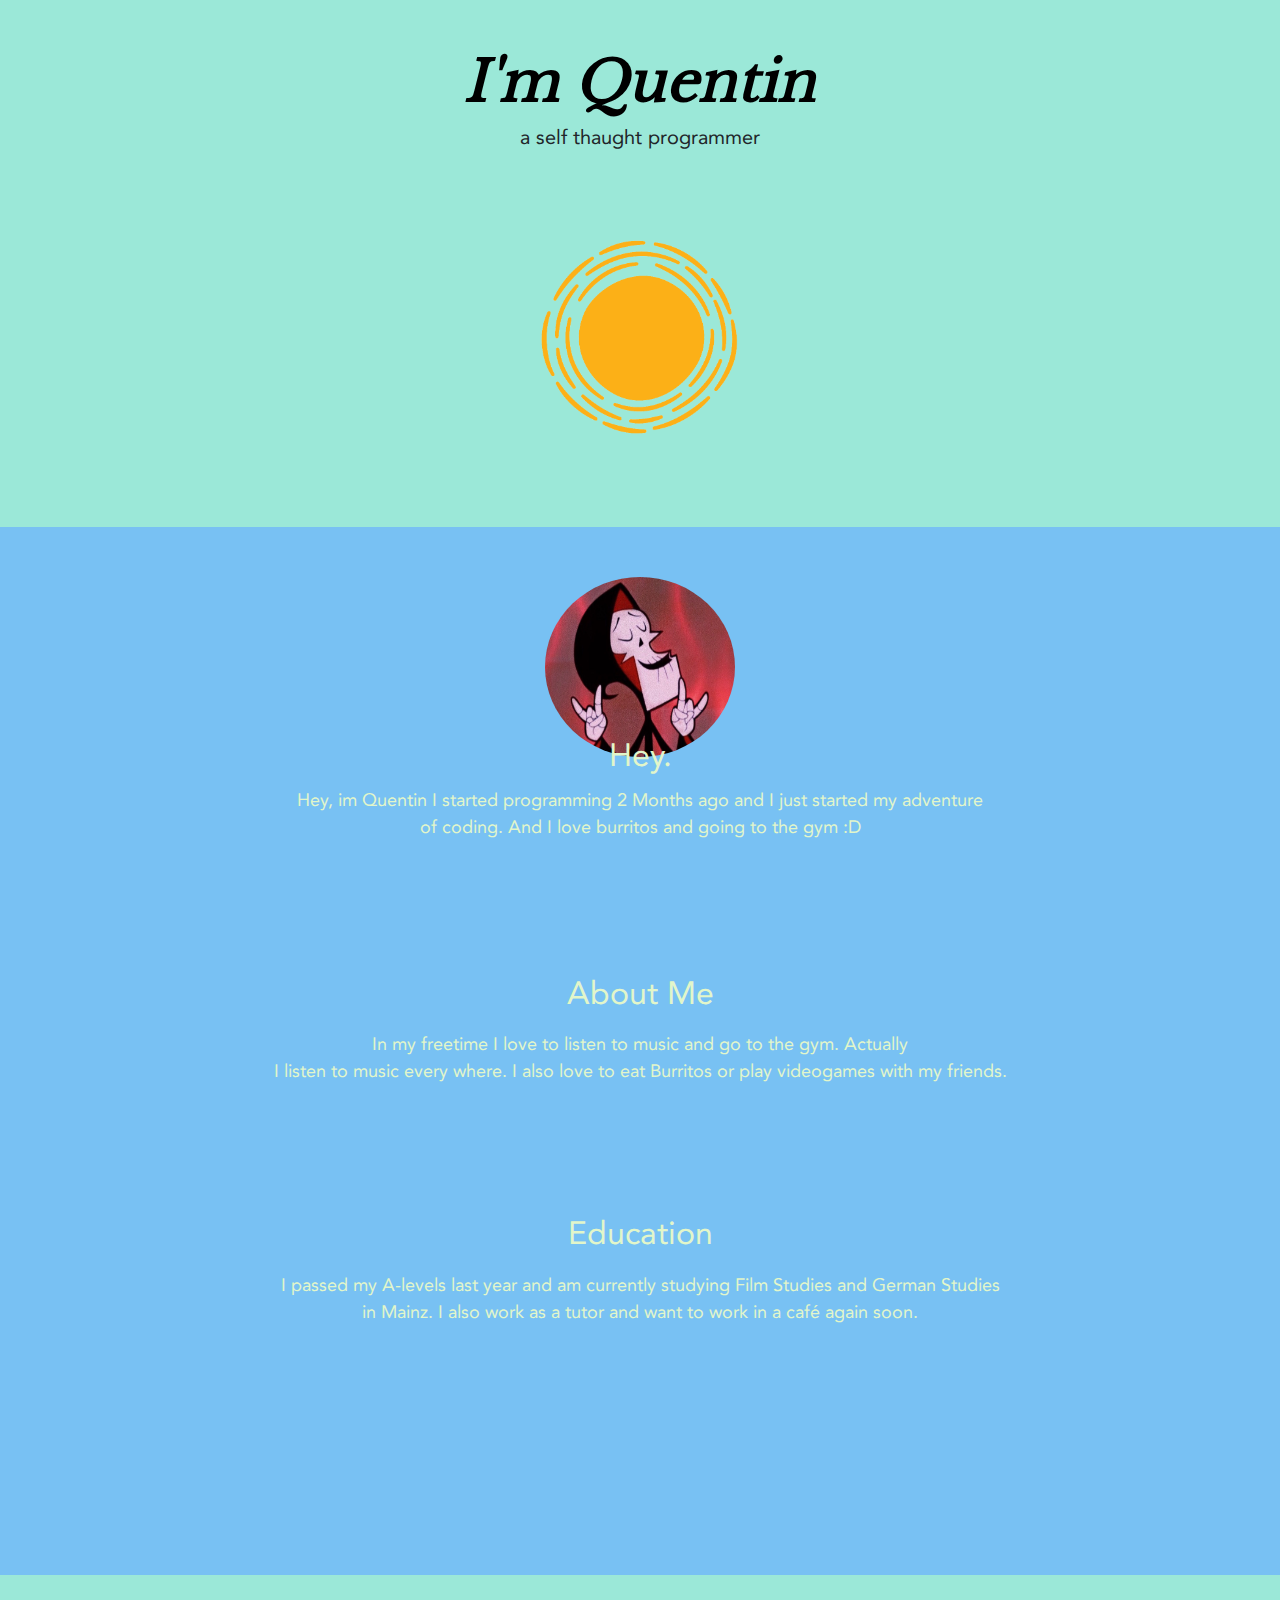
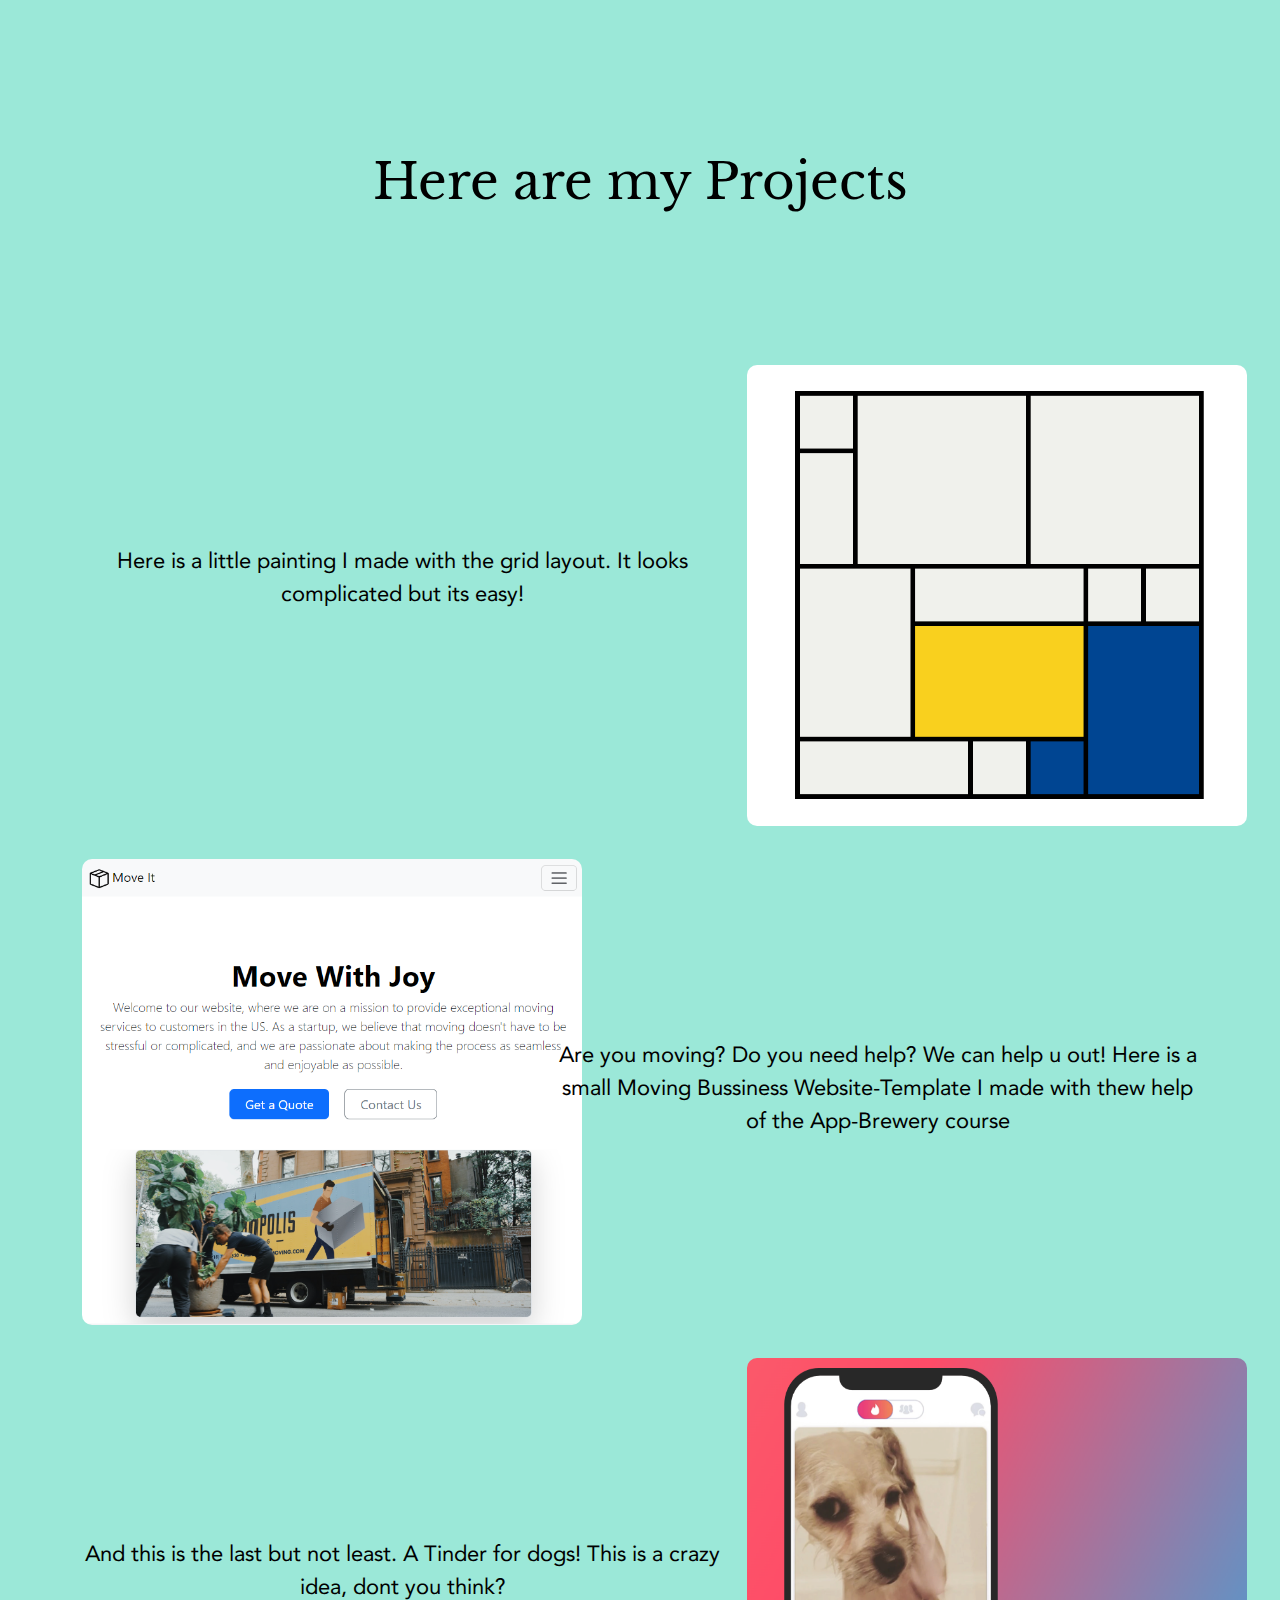
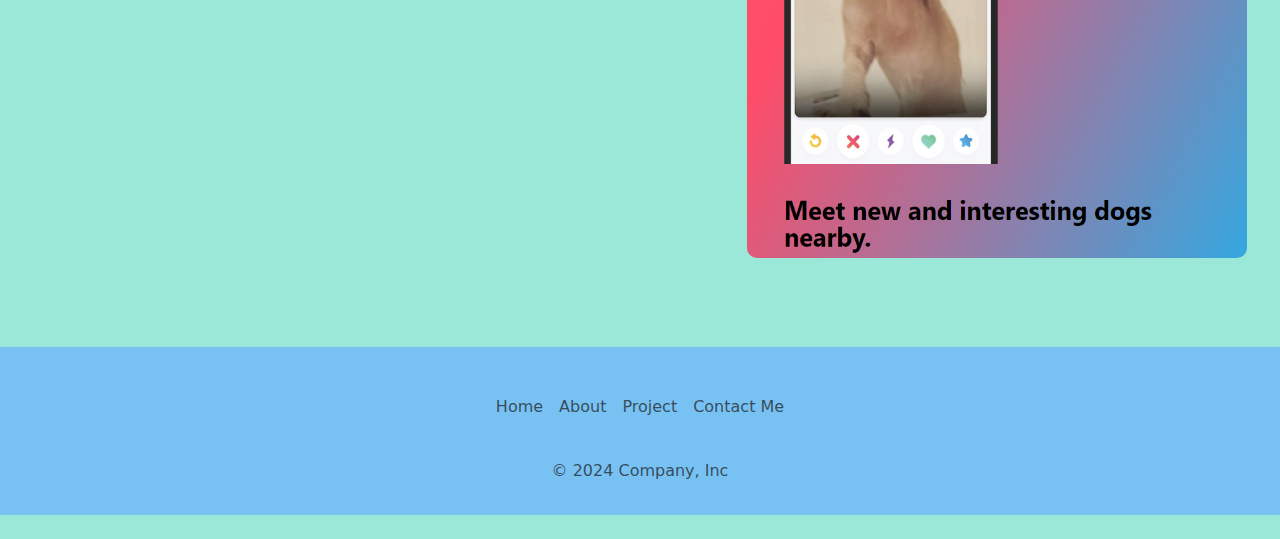
<file: index.html>
<!DOCTYPE html>
<html lang="en">
<head>
    <meta charset="UTF-8">
    <meta name="viewport" content="width= , initial-scale=1.0">
    <title>Hey I'm Quentin</title>
    <link href="https://cdn.jsdelivr.net/npm/bootstrap@5.3.3/dist/css/bootstrap.min.css" rel="stylesheet" integrity="sha384-QWTKZyjpPEjISv5WaRU9OFeRpok6YctnYmDr5pNlyT2bRjXh0JMhjY6hW+ALEwIH" crossorigin="anonymous">

    <link rel="stylesheet" href="style.css">
</head>
<body>
<!-- A hero section that provides a brief introduction to you and your background. -->
<section id="hero" class="Background">
<div class="px-4 pt-5 my-10 text-center">
    <h1  id="title" class="display-4 fw-bold text-body-emphasis">I'm Quentin</h1>
    <div class="col-lg-6 mx-auto">
      <p id="poftitle" class="lead mb-4 ">a self thaught programmer</p>
    </div>
    <div class="overflow-hidden" style="max-height: 80vh;">
      <div class="container px-5">
        <img src="./images/sun.png" class="img-fluid rounded-3  mb-2" alt="sun image" width="300" loading="lazy">
      </div>
    </div>
  </div>
</section>

<!-- Hey Section -->
<section class="hey-section Background2" id="about">
  
  <div class="img-section"><img class="ppic" src="./images/Profilepic.jpg" alt="Skull" height="180" width="190" id="pimg">
  </div>
  <div class="text">
    <p id="text" class="hey-text">Hey, im Quentin I started programming 2 Months ago and I just started my adventure<br> of coding. And I love burritos and going to the gym :D</p>
   
   
   
    
  </div>
  
  <h2 class="hey">Hey.</h2>
</section>

<!-- About Me Section  -->
<section class="aboutMe-section">
  <h2 class="aboutMe-heading">About Me</h2> 
  <p class="aboutMe-paragraph">In my freetime I love to listen to music and go to the gym. Actually<br> I listen to music every where. I also love to eat Burritos or play videogames with my friends.</p>


</section>

<!-- Education Section -->
<section class="education-section">
  <h2 class="education-heading">Education</h2>
  <p class="education-pharagraph">I passed my A-levels last year and am currently studying Film Studies and German Studies<br> in Mainz. I also work as a tutor and want to work in a café again soon.</p>
  <h2 class="project-heading" id="project">Here are my Projects</h2>
</section>

<!-- Project Section -->
<section class="project-section">
  <div class="container marketing">

    


    <!-- START THE FEATURETTES -->

    <hr class="featurette-divider">

    <div class="row featurette">
      <div class="col-md-7" id="img">
       
        <p class="lead paragraph-black" id="project-1-text">Here is a little painting I made with the grid layout. It looks complicated but its easy!</p>
      </div>
      <div class="col-md-5">
       <img src="./images/mondarian.PNG" width="500px" alt="mondarian project" class="img" id="project-1-img">
      </div>
    </div>

    <hr class="featurette-divider">

    <div class="row featurette">
      <div class="col-md-7 order-md-3" id="img">
        
        <p class="lead paragraph-black" id="project-2-text">Are you moving? Do you need help? We can help u out! Here is a small Moving Bussiness Website-Template I made with thew help of the App-Brewery course</p>
      </div>
      <div class="col-md-5 order-md-2">
        <img src="./images/website.PNG" width="500px"  alt="website" id="project-2-img">
      </div>
    </div>

    <hr class="featurette-divider">

    <div class="row featurette">
      <div class="col-md-7" id="img">
        
        <p class="lead paragraph-black" id="project-3-text" >And this is the last but not least. A Tinder for dogs! This is a crazy idea, dont you think?</p>
      </div>
      <div class="col-md-5 mb-5">
        <img src="./images/tindog.PNG" width="500px" height="500px"  alt="tindog project" id="project-3-img">
      </div>
    </div>

    <hr class="featurette-divider">

    <!-- /END THE FEATURETTES -->

  </div>
  

</section>

<!-- Footer -->
<section class="footer Background2" id="footer">
  <footer class="py-3 my-4" >
    <ul class="nav justify-content-center  pb-3 mb-3 mt-4">
      <li class="nav-item"><a href="#hero" class="nav-link px-2 text-body-secondary">Home</a></li>
      <li class="nav-item"><a href="#about" class="nav-link px-2 text-body-secondary">About</a></li>
      <li class="nav-item"><a href="#project" class="nav-link px-2 text-body-secondary">Project</a></li>
      <li class="nav-item"><a href="./contact.html" class="nav-link px-2 text-body-secondary">Contact Me</a></li>
      
    </ul>
    <p class="text-center text-body-secondary">© 2024 Company, Inc</p>
  </footer>
</section>

    <script src="https://cdn.jsdelivr.net/npm/bootstrap@5.3.3/dist/js/bootstrap.bundle.min.js" integrity="sha384-YvpcrYf0tY3lHB60NNkmXc5s9fDVZLESaAA55NDzOxhy9GkcIdslK1eN7N6jIeHz" crossorigin="anonymous"></script>
</body>
</html>
</file>
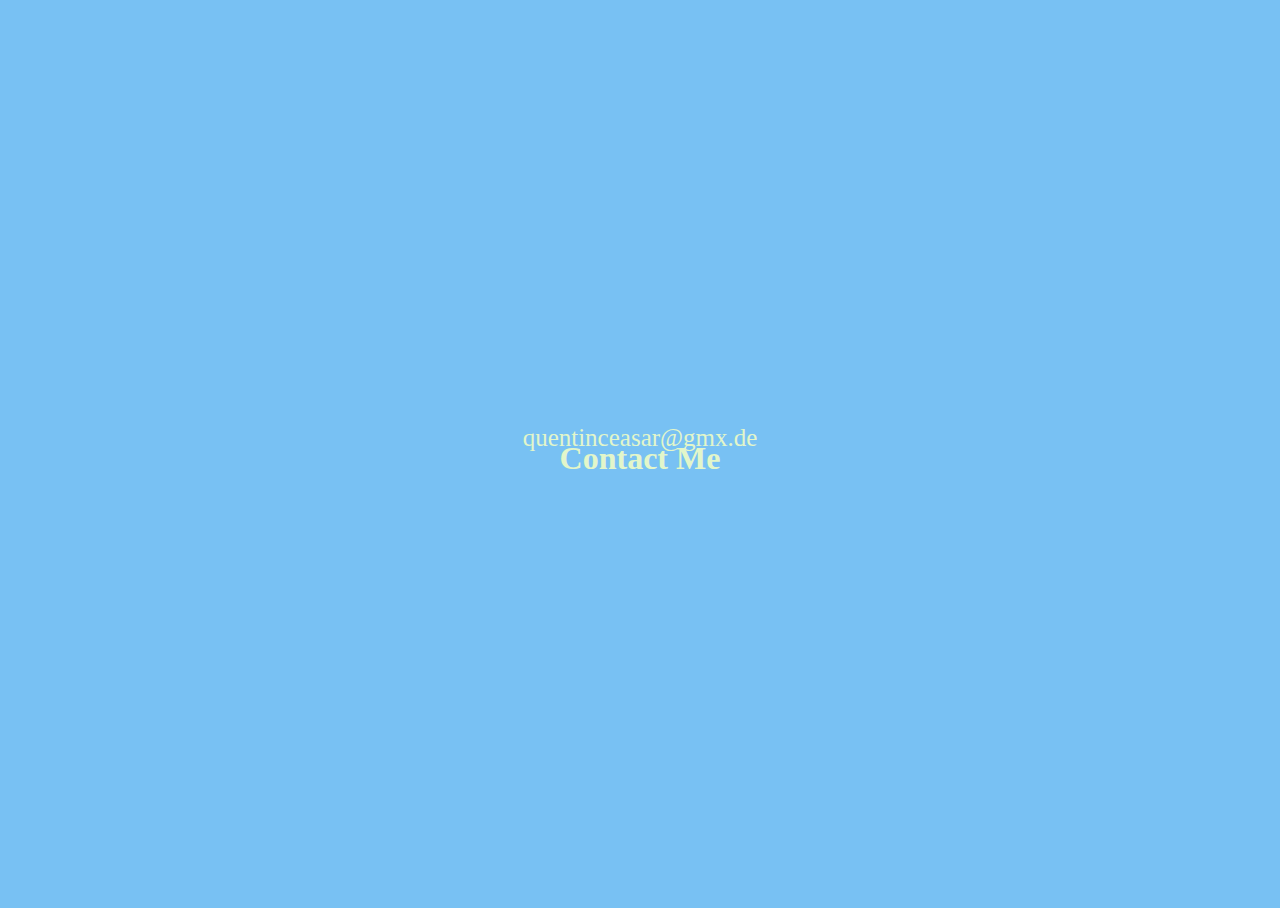
<file: contact.html>
<!DOCTYPE html>
<html lang="en">
<head>
    <meta charset="UTF-8">
    <meta name="viewport" content="width=device-width, initial-scale=1.0">
    <title>Contact Me</title>
    <link rel="stylesheet" href="style2.css">
</head>
<body>
    <div class="container">
        <h1>Contact Me</h1><br>
        
        
    </div>
    
<div class="text-container">
    <p>quentinceasar@gmx.de</p>
    
</div>
</body>
</html>
</file>
<file: style.css>
@font-face {
    font-family: Bask;
    src: url(./fonts/LibreBaskerville-Regular.ttf);
}
@font-face {
    font-family: Avenir;
    src: url(./fonts/avenir_roman_12.otf);
}
@media (max-width: 468px){
    #project{
        text-align: center;
        
        
    }
    #about{

margin-right:-10px;   
margin-left: 40px; 
}
    #hero{
    margin-left: 40px}

    #pimg{
        margin-right: 0px;
    }
    .hey{
        margin-top: -50px;
       
        
    }
    .hey-text{
        margin-top: 100px;
       
        
    }
 p#text.hey-text{
    width: 400px;  
 }   
 h2.aboutMe-heading{
        margin-left:  50px;
        margin-bottom: 0px;
        
}
p.aboutMe-paragraph{
    margin-left: 50px;
    width: 420px;
    
}  
.education-heading{
    margin-left: 45px;
    margin-top: -30px;
}
p.education-pharagraph{
    margin-left: 50px ;
    width: 420px;
}
h2#project.project-heading{
    margin-left: 40px;
}
p.lead.paragraph-black{
    margin-left: 40px;
    
}
#project-1-text{
    margin-top: -200px;
}
#project-1-img{
    margin-top: -50px;
    padding-right: 15px;
    border-radius: 10px;
}
#project-2-text{
    margin-top: -150px;
}
#project-2-img{
    margin-top: 50px;
    padding-right: 15px;
}
#project-3-text{
    margin-top: -160px;
}
#project-3-img{
    margin-top: -10px;
    padding-right: 15px;
}
#footer{
    margin-left: 40px;
}
}

.Background{
    background-color: #9BE8D8;
}
.Background2{
    background-color: #78C1F3;
}
.Background3{
    background-color: #E2F6CA;
}
body{
    background-color: #9BE8D8;
    overflow:auto ;
}
#title{
    font-family: Bask;
    font-style: italic;
    color: #E2F6CA;
}
#poftitle{
    font-family:  Avenir;
}
.ppic{
    border-radius: 50%;
    margin-top: 50px;

}
.img-section{
    display: flex;
    height: 100vh;
    justify-content: center;
    
}
h2{
    justify-content: center;
    display: flex;
    padding-bottom: 20px;
    padding-top: 20px ;
    font-family: Avenir;
    color: #E2F6CA;
    position: relative;
    top: -780px;
}
.text{
    display: flex;
    justify-content: center;
    position: relative;
    top: -640px;
}
#text{
    color: #E2F6CA;
    font-family: Avenir;
    text-align: center;
    font-size: 18px;
}
.aboutMe-heading{
    margin-top: 160px;
    font-family: Avenir;
}
.aboutMe-paragraph{
    text-align:center ;
    position: relative;
    bottom: 790px;
    color: #E2F6CA;
    font-family: Avenir;
    font-size: 18px;
}
.education-section{
    margin-top: 100px;
    font-family: Avenir;
}
.education-pharagraph{
    text-align:center ;
    position: relative;
    bottom: 790px;
    color: #E2F6CA;
    font-family: Avenir;
    font-size: 18px;
}
.project-heading{
    position: relative;
    top: -300px;
    color: black;
    font-family: Bask;
    font-size: 50px;
    margin-bottom: -200px;
    margin-top: -100px;
}
.paragraph-black{
    color: black;
    font-family: Avenir;
    font-size: 22px;
}
hr{
    color: transparent;
}
.paragraph-black{
    text-align: center;
    
}
img{
    border-radius: 10px;
}
#img{
    padding-top: 180px;
}
</file>
<file: style2.css>
body{
    background-color: #78C1F3;
}
h1{
    font-family: Avenir;
    color: #E2F6CA;
}
.container{
    display: flex;
    height: 100vh;
    align-items: center;
    justify-content: center;
}
.text-container{
    display: flex;
    height: 100vh;
    align-items: center;
    justify-content: center;
    position: relative;
    margin-top: -920px;
    font-family: Avenir;
    color: #E2F6CA;
    font-size: 25px;
    
}
</file>
